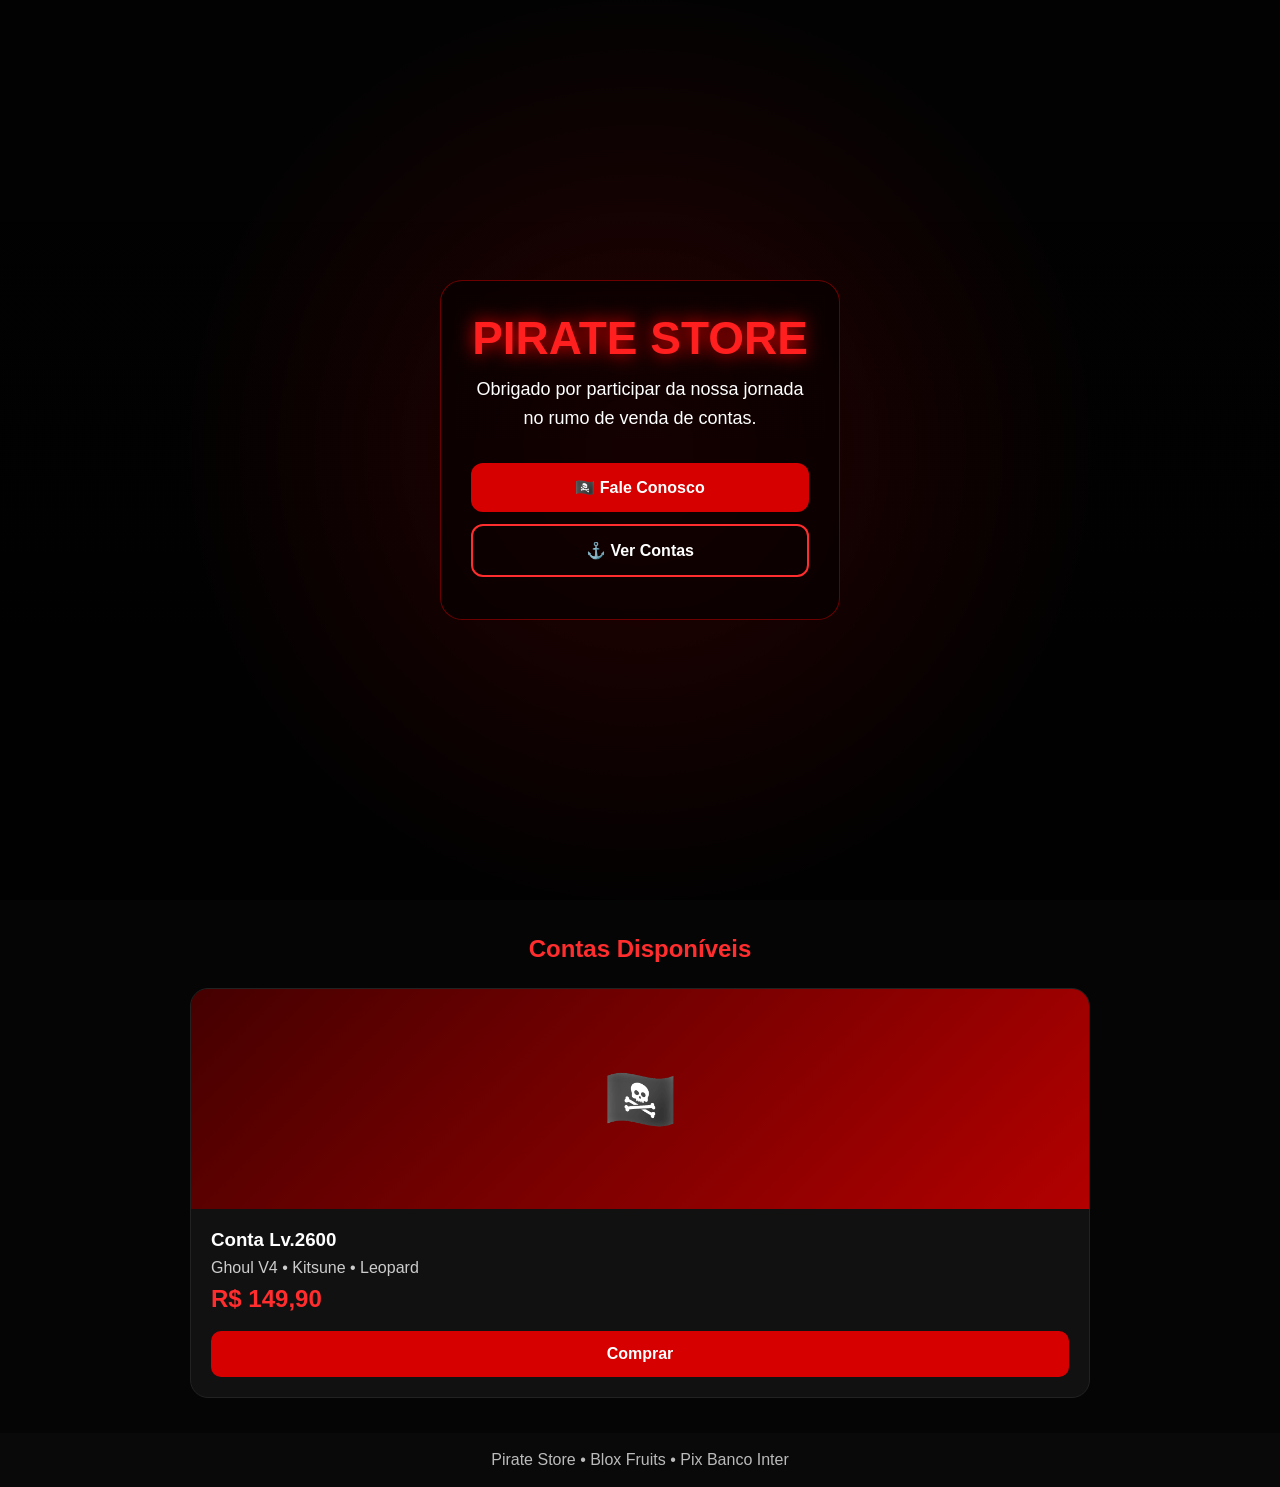
<file: Index.html>
<!DOCTYPE html>
<html lang="pt-BR">
<head>
<meta charset="UTF-8">
<meta name="viewport" content="width=device-width, initial-scale=1.0">
<title>Pirate Store</title>

<style>
*{
margin:0;
padding:0;
box-sizing:border-box;
font-family:Arial,sans-serif;
}

body{
background:#050505;
color:white;
overflow-x:hidden;
}

/* Fundo animado */
.hero{
height:100vh;
display:flex;
justify-content:center;
align-items:center;
padding:20px;
position:relative;
background:
linear-gradient(rgba(0,0,0,.65),rgba(0,0,0,.85)),
url("https://images.unsplash.com/photo-1517404215738-15263e9f9178?q=80&w=1400&auto=format&fit=crop");
background-size:cover;
background-position:center;
}

.hero::before{
content:"";
position:absolute;
inset:0;
background:radial-gradient(circle at center, rgba(255,0,0,.15), transparent 60%);
animation:pulse 4s infinite;
}

@keyframes pulse{
50%{opacity:.4}
}

.box{
position:relative;
z-index:2;
max-width:400px;
text-align:center;
background:rgba(0,0,0,.45);
backdrop-filter:blur(6px);
padding:30px;
border:1px solid rgba(255,0,0,.4);
border-radius:22px;
}

.logo{
font-size:46px;
font-weight:bold;
color:#ff1f1f;
text-shadow:0 0 18px red;
margin-bottom:10px;
}

.sub{
font-size:18px;
line-height:1.6;
margin-bottom:30px;
}

.btn{
display:block;
padding:15px;
margin:12px 0;
border-radius:12px;
text-decoration:none;
font-weight:bold;
transition:.25s;
}

.red{
background:#d60000;
color:white;
}

.red:hover{
transform:scale(1.03);
}

.out{
border:2px solid #ff2d2d;
color:white;
}

.out:hover{
background:#ff2d2d;
}

footer{
padding:18px;
text-align:center;
color:#bbb;
background:#090909;
}
</style>
</head>

<body>

<section class="hero">

<div class="box">

<div class="logo">PIRATE STORE</div>

<p class="sub">
Obrigado por participar da nossa jornada no rumo de venda de contas.
</p>

<a class="btn red" href="https://wa.me/55SEUNUMERO">
🏴‍☠️ Fale Conosco
</a>

<a class="btn out" href="#contas">
⚓ Ver Contas
</a>

</div>

</section>

<section id="contas" style="padding:35px">

<h2 style="text-align:center;margin-bottom:25px;color:#ff2d2d">
Contas Disponíveis
</h2>

<div style="
display:grid;
grid-template-columns:repeat(auto-fit,minmax(260px,1fr));
gap:20px;
max-width:900px;
margin:auto;
">

<div style="background:#111;border-radius:18px;overflow:hidden;border:1px solid #222">

<div style="
height:220px;
background:linear-gradient(135deg,#450000,#b30000);
display:flex;
justify-content:center;
align-items:center;
font-size:60px;
">
🏴‍☠️
</div>

<div style="padding:20px">

<h3>Conta Lv.2600</h3>

<p style="margin:8px 0;color:#ccc">
Ghoul V4 • Kitsune • Leopard
</p>

<h2 style="color:#ff2d2d">
R$ 149,90
</h2>

<a href="https://wa.me/55SEUNUMERO"
style="
display:block;
text-align:center;
margin-top:18px;
padding:14px;
background:#d60000;
color:white;
border-radius:10px;
text-decoration:none;
font-weight:bold;
">
Comprar
</a>

</div>

</div>

</div>

</section>

<footer>

Pirate Store • Blox Fruits • Pix Banco Inter

</footer>

</body>
</html>
</file>
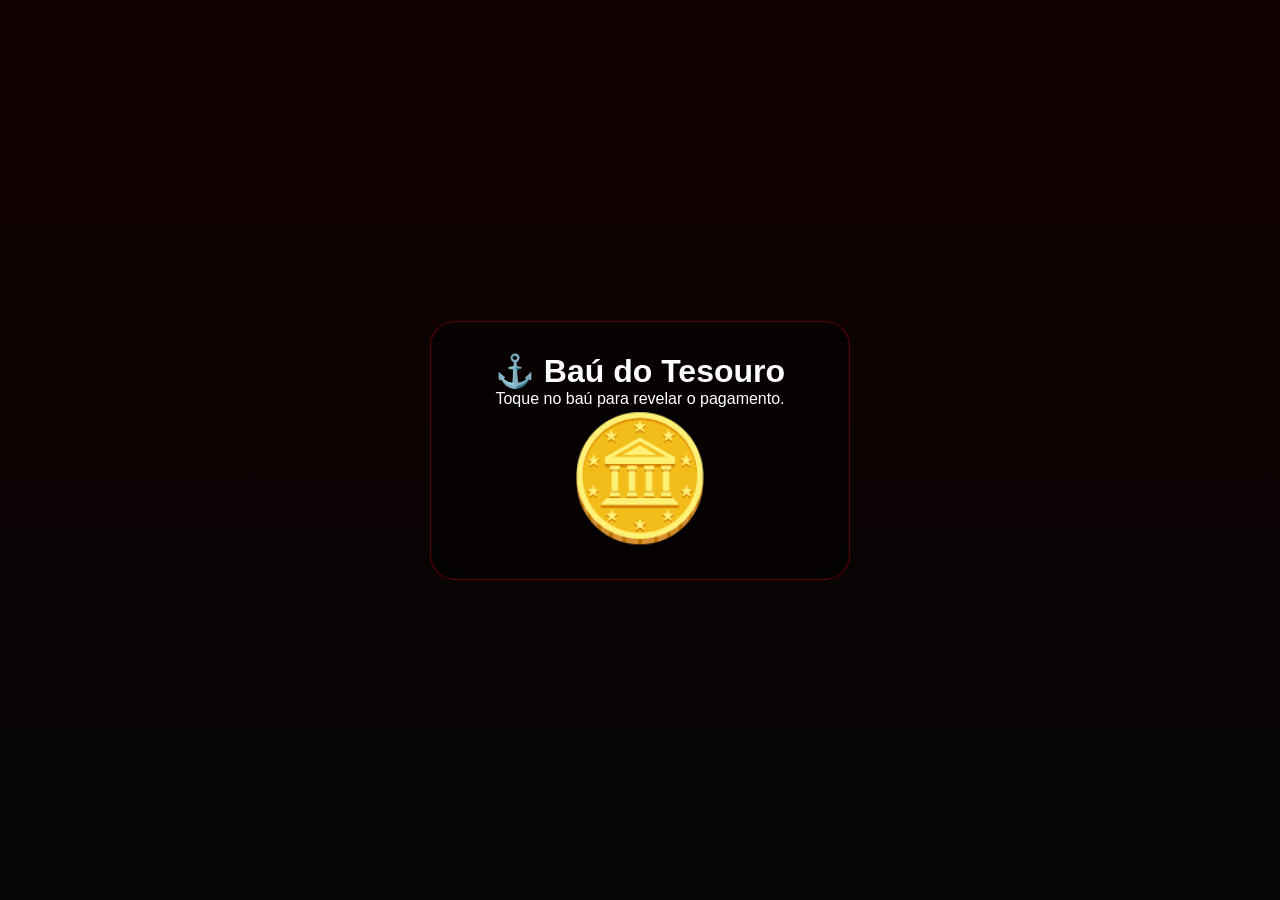
<file: checkout.html>
<!DOCTYPE html>
<html lang="pt-BR">
<head>
<meta charset="UTF-8">
<meta name="viewport" content="width=device-width, initial-scale=1.0">
<title>Checkout - Pirate Store</title>

<link rel="stylesheet" href="css/style.css">

<style>

body{
background:linear-gradient(#120000,#050505);
min-height:100vh;
display:flex;
justify-content:center;
align-items:center;
padding:20px;
}

.card{
width:100%;
max-width:420px;
background:rgba(0,0,0,.45);
backdrop-filter:blur(10px);
border:1px solid rgba(255,0,0,.35);
border-radius:25px;
padding:30px;
text-align:center;
}

.bau{
font-size:120px;
cursor:pointer;
transition:.5s;
animation:flutuar 3s infinite;
}

.bau.aberto{
transform:scale(1.15) rotate(-5deg);
filter:drop-shadow(0 0 25px gold);
}

@keyframes flutuar{
50%{transform:translateY(-8px);}
}

#conteudo{
display:none;
margin-top:25px;
}

.pix{
background:#111;
padding:15px;
border-radius:15px;
word-break:break-all;
margin:15px 0;
}

.btn{
display:block;
padding:16px;
margin-top:15px;
border-radius:14px;
text-decoration:none;
font-size:20px;
font-weight:bold;
}

.red{
background:#d10000;
color:white;
}

.out{
border:2px solid #ff2d2d;
color:white;
}

.brilho{
position:fixed;
inset:0;
pointer-events:none;
background:radial-gradient(circle,rgba(255,215,0,.15),transparent 60%);
opacity:0;
transition:.5s;
}

.brilho.on{
opacity:1;
}

</style>

</head>

<body>

<div class="brilho" id="brilho"></div>

<div class="card">

<h1>⚓ Baú do Tesouro</h1>

<p>Toque no baú para revelar o pagamento.</p>

<div id="bau" class="bau">
🪙
</div>

<div id="conteudo">

<h2>Tesouro desbloqueado!</h2>

<p>Pagamento via Banco Inter</p>

<div class="pix">

SUA_CHAVE_PIX_AQUI

</div>

<a class="btn out" href="#">
Copiar chave Pix
</a>

<a class="btn red"
href="https://wa.me/555198379743?text=Já paguei a conta da Pirate Store.">
Já paguei
</a>

</div>

</div>

<script>

const bau=document.getElementById("bau");
const conteudo=document.getElementById("conteudo");
const brilho=document.getElementById("brilho");

bau.onclick=()=>{

bau.classList.add("aberto");
brilho.classList.add("on");

setTimeout(()=>{
conteudo.style.display="block";
},500);

}

</script>

</body>
</html>
</file>
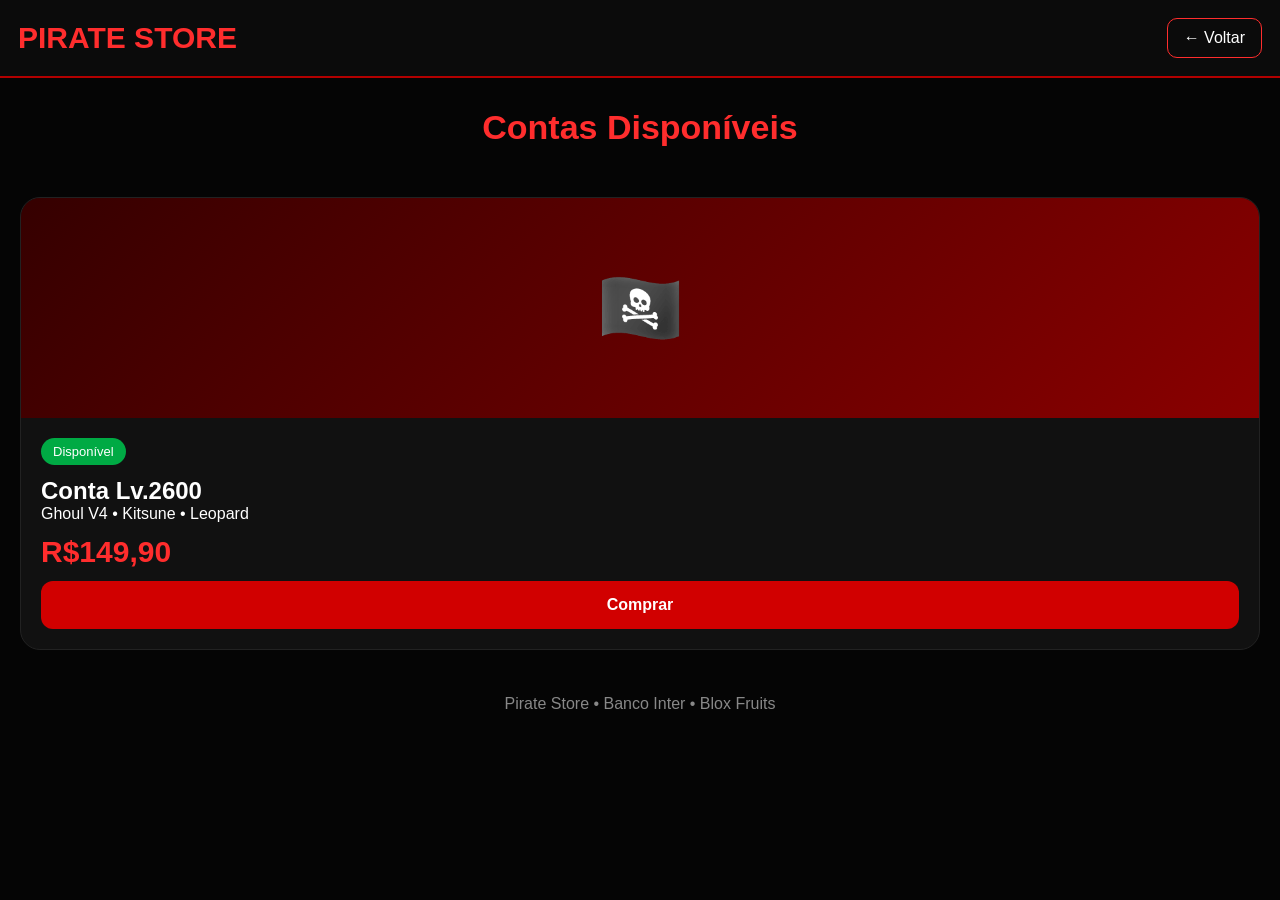
<file: Contas.html>
<!DOCTYPE html>
<html lang="pt-BR">
<head>
<meta charset="UTF-8">
<meta name="viewport" content="width=device-width, initial-scale=1.0">
<title>Contas - Pirate Store</title>

<style>

*{
margin:0;
padding:0;
box-sizing:border-box;
font-family:Arial,sans-serif;
}

body{
background:#050505;
color:white;
}

header{
position:sticky;
top:0;
background:#0b0b0b;
padding:18px;
display:flex;
justify-content:space-between;
align-items:center;
border-bottom:2px solid #b30000;
}

.logo{
font-size:30px;
font-weight:bold;
color:#ff2d2d;
}

.voltar{
text-decoration:none;
color:white;
padding:10px 16px;
border:1px solid #ff2d2d;
border-radius:10px;
}

.titulo{
text-align:center;
font-size:34px;
margin:30px 0;
color:#ff2d2d;
}

.grid{
display:grid;
grid-template-columns:repeat(auto-fit,minmax(280px,1fr));
gap:22px;
padding:20px;
}

.card{
background:#111;
border-radius:20px;
overflow:hidden;
border:1px solid #222;
transition:.3s;
}

.card:hover{
transform:translateY(-6px);
box-shadow:0 0 20px rgba(255,0,0,.35);
}

.banner{
height:220px;
display:flex;
justify-content:center;
align-items:center;
font-size:70px;
background:
linear-gradient(135deg,#350000,#8a0000);
}

.info{
padding:20px;
}

.status{
display:inline-block;
background:#00aa44;
padding:6px 12px;
border-radius:20px;
font-size:13px;
margin-bottom:12px;
}

.price{
font-size:30px;
font-weight:bold;
color:#ff2d2d;
margin:12px 0;
}

.buy{
display:block;
text-align:center;
padding:15px;
background:#d10000;
color:white;
text-decoration:none;
border-radius:12px;
font-weight:bold;
}

footer{
padding:25px;
text-align:center;
color:#888;
}
</style>

</head>

<body>

<header>

<div class="logo">PIRATE STORE</div>

<a class="voltar" href="index.html">
← Voltar
</a>

</header>

<h1 class="titulo">
Contas Disponíveis
</h1>

<div class="grid">

<div class="card">

<div class="banner">
🏴‍☠️
</div>

<div class="info">

<div class="status">
Disponível
</div>

<h2>Conta Lv.2600</h2>

<p>Ghoul V4 • Kitsune • Leopard</p>

<div class="price">
R$149,90
</div>

<a class="buy"
href="https://wa.me/555198379743?text=Quero comprar a Conta Lv.2600.">
Comprar
</a>

</div>

</div>

</div>

<footer>
Pirate Store • Banco Inter • Blox Fruits
</footer>

</body>
</html>
</file>
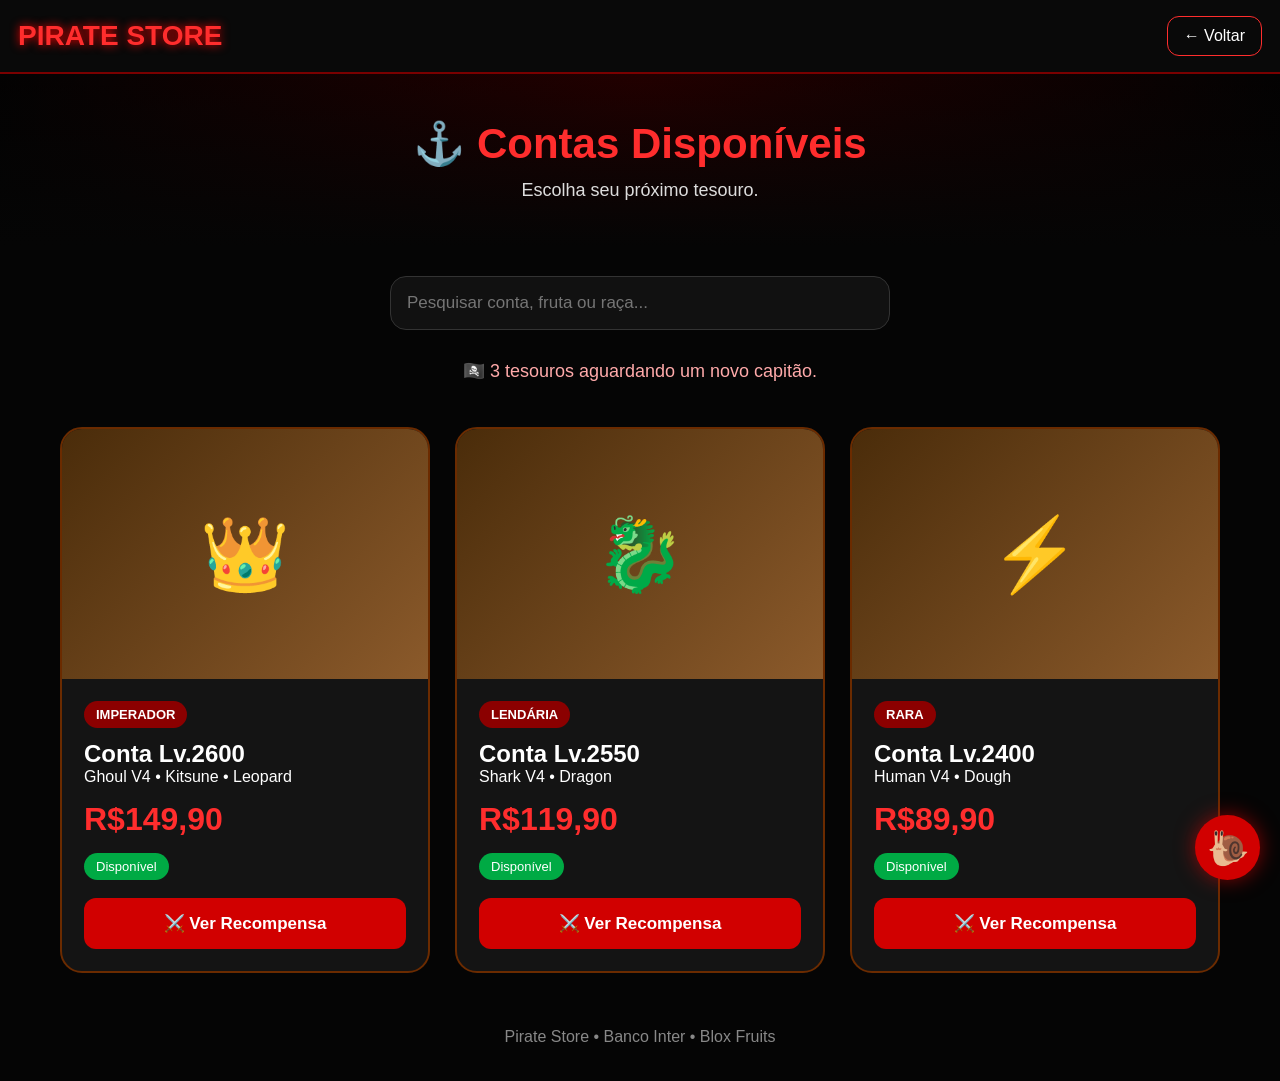
<file: contas.html>
<!DOCTYPE html>
<html lang="pt-BR">
<head>
<meta charset="UTF-8">
<meta name="viewport" content="width=device-width, initial-scale=1.0">

<title>Contas Disponíveis • Pirate Store</title>

<link rel="stylesheet" href="css/style.css">

<style>

body{
background:#050505;
color:white;
overflow-x:hidden;
}

/* ===== TOPO ===== */

header{
position:sticky;
top:0;
z-index:1000;
background:rgba(10,10,10,.92);
backdrop-filter:blur(8px);
padding:16px 18px;
display:flex;
justify-content:space-between;
align-items:center;
border-bottom:2px solid #7a0000;
}

.logo-top{
font-size:28px;
font-weight:bold;
color:#ff2d2d;
text-shadow:0 0 10px red;
}

.back{
text-decoration:none;
color:white;
padding:10px 16px;
border:1px solid #ff2d2d;
border-radius:12px;
}

/* ===== HERO ===== */

.hero-small{

padding:45px 20px;
text-align:center;
background:
linear-gradient(rgba(0,0,0,.6),rgba(5,5,5,1)),
radial-gradient(circle at top,#550000,#050505);

}

.hero-small h1{

font-size:42px;
color:#ff2d2d;
margin-bottom:12px;

}

.hero-small p{

color:#ddd;
font-size:18px;

}

/* ===== PESQUISA ===== */

.search-box{

max-width:500px;
margin:30px auto;

}

.search{

width:100%;
padding:16px;
border-radius:16px;
border:1px solid #333;
background:#111;
color:white;
font-size:17px;

}

/* ===== CONTADOR ===== */

.counter{

text-align:center;
margin-bottom:25px;
color:#ffaaaa;
font-size:18px;

}

/* ===== GRID ===== */

.grid{

display:grid;
grid-template-columns:repeat(auto-fit,minmax(280px,1fr));
gap:25px;
padding:20px;
max-width:1200px;
margin:auto;

}

/* ===== CARTAZ ===== */

.wanted{

background:#141414;
border-radius:22px;
overflow:hidden;
border:2px solid #6b2b00;
transition:.35s;
animation:balanco 5s ease-in-out infinite;
position:relative;

}

.wanted:hover{

transform:translateY(-8px);
box-shadow:0 0 30px rgba(255,0,0,.35);

}

@keyframes balanco{

0%{transform:rotate(-1deg);}
50%{transform:rotate(1deg);}
100%{transform:rotate(-1deg);}

}

.poster{

height:250px;
display:flex;
justify-content:center;
align-items:center;
font-size:72px;
background:
linear-gradient(135deg,#4a2c0a,#8b5a2b);

}

.info{

padding:22px;

}

.rarity{

display:inline-block;
padding:6px 12px;
border-radius:20px;
background:#8b0000;
font-size:13px;
margin-bottom:12px;
font-weight:bold;

}

.price{

font-size:32px;
font-weight:bold;
color:#ff2d2d;
margin:15px 0;

}

.status{

display:inline-block;
padding:6px 12px;
border-radius:20px;
background:#00aa44;
margin-bottom:18px;
font-size:13px;

}

.buy{

display:block;
text-align:center;
padding:15px;
background:#d10000;
color:white;
text-decoration:none;
border-radius:12px;
font-weight:bold;
font-size:17px;
transition:.3s;

}

.buy:hover{

background:#ff2d2d;

}

/* ===== RODAPÉ ===== */

footer{

padding:35px;
text-align:center;
color:#888;

}

/* ===== DEN DEN MUSHI ===== */

.snail{

position:fixed;
right:20px;
bottom:20px;
width:65px;
height:65px;
background:#d10000;
border-radius:50%;
display:flex;
justify-content:center;
align-items:center;
font-size:34px;
text-decoration:none;
box-shadow:0 0 20px rgba(255,0,0,.5);
animation:flutuar 3s infinite;
z-index:999;

}

@keyframes flutuar{

50%{
transform:translateY(-6px);
}

}

</style>

</head>

<body>

<header>

<div class="logo-top">
PIRATE STORE
</div>

<a href="index.html" class="back">
← Voltar
</a>

</header>

<section class="hero-small">

<h1>⚓ Contas Disponíveis</h1>

<p>Escolha seu próximo tesouro.</p>

</section>

<div class="search-box">

<input
id="pesquisa"
class="search"
type="text"
placeholder="Pesquisar conta, fruta ou raça...">

</div>

<div class="counter">

🏴‍☠️ <span id="contador">3</span> tesouros aguardando um novo capitão.

</div>

<div class="grid" id="grid">

<div class="wanted">

<div class="poster">👑</div>

<div class="info">

<div class="rarity">
IMPERADOR
</div>

<h2>Conta Lv.2600</h2>

<p>Ghoul V4 • Kitsune • Leopard</p>

<div class="price">
R$149,90
</div>

<div class="status">
Disponível
</div>

<a href="produto.html" class="buy">
⚔️ Ver Recompensa
</a>

</div>

</div>

<div class="wanted">

<div class="poster">🐉</div>

<div class="info">

<div class="rarity">
LENDÁRIA
</div>

<h2>Conta Lv.2550</h2>

<p>Shark V4 • Dragon</p>

<div class="price">
R$119,90
</div>

<div class="status">
Disponível
</div>

<a href="produto.html" class="buy">
⚔️ Ver Recompensa
</a>

</div>

</div>

<div class="wanted">

<div class="poster">⚡</div>

<div class="info">

<div class="rarity">
RARA
</div>

<h2>Conta Lv.2400</h2>

<p>Human V4 • Dough</p>

<div class="price">
R$89,90
</div>

<div class="status">
Disponível
</div>

<a href="produto.html" class="buy">
⚔️ Ver Recompensa
</a>

</div>

</div>

</div>

<footer>

Pirate Store • Banco Inter • Blox Fruits

</footer>

<a
class="snail"
href="https://wa.me/555198379743?text=Olá! Preciso de ajuda na Pirate Store."
title="Fale Conosco">

🐌

</a>

<script>

const pesquisa=document.getElementById("pesquisa");
const cards=document.querySelectorAll(".wanted");

pesquisa.addEventListener("keyup",()=>{

const texto=pesquisa.value.toLowerCase();

cards.forEach(card=>{

const conteudo=card.innerText.toLowerCase();

card.style.display=conteudo.includes(texto)
? "block"
: "none";

});

});

</script>

</body>
</html>
</file>
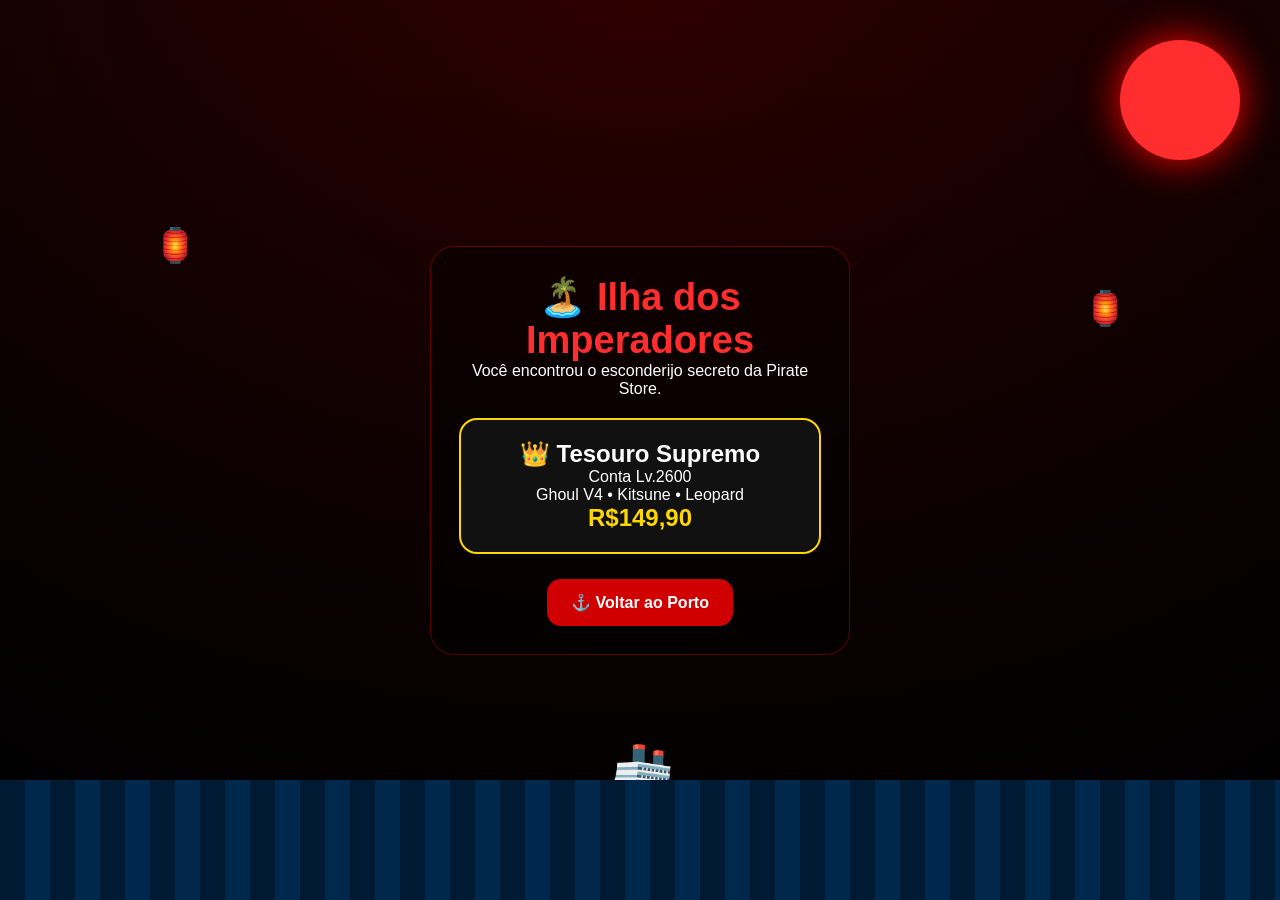
<file: ilha.html>
<!DOCTYPE html>
<html lang="pt-BR">
<head>
<meta charset="UTF-8">
<meta name="viewport" content="width=device-width,initial-scale=1.0">

<title>Ilha dos Imperadores</title>

<link rel="stylesheet" href="css/style.css">

<style>

body{
margin:0;
background:#050505;
color:white;
overflow:hidden;
}

.cenario{

position:relative;
height:100vh;
display:flex;
justify-content:center;
align-items:center;
text-align:center;
overflow:hidden;

background:
linear-gradient(rgba(0,0,0,.45),rgba(0,0,0,.9)),
radial-gradient(circle at top,#550000,#050505);

}

.lua{

position:absolute;
top:40px;
right:40px;
width:120px;
height:120px;
background:#ff2d2d;
border-radius:50%;
box-shadow:0 0 40px red;
animation:lua 4s infinite alternate;

}

@keyframes lua{

to{
transform:scale(1.05);
}

}

.mar{

position:absolute;
bottom:0;
width:100%;
height:120px;
background:
repeating-linear-gradient(
90deg,
#001a33 0 25px,
#00284d 25px 50px
);

animation:ondas 3s infinite linear;

}

@keyframes ondas{

to{
background-position:120px 0;
}

}

.navio{

position:absolute;
bottom:80px;
font-size:70px;
animation:balancar 3s infinite ease-in-out;

}

@keyframes balancar{

50%{
transform:rotate(3deg) translateY(-8px);
}

}

.box{

position:relative;
z-index:5;
width:90%;
max-width:420px;
background:rgba(0,0,0,.45);
backdrop-filter:blur(8px);
padding:28px;
border-radius:24px;
border:1px solid rgba(255,0,0,.35);

}

.box h1{

font-size:38px;
color:#ff2d2d;

}

.tesouro{

margin-top:20px;
padding:20px;
border-radius:18px;
background:#111;
border:2px solid gold;
animation:ouro 2s infinite;

}

@keyframes ouro{

50%{
box-shadow:0 0 25px gold;
}

}

.voltar{

display:inline-block;
margin-top:25px;
padding:14px 24px;
background:#d10000;
border-radius:14px;
text-decoration:none;
color:white;
font-weight:bold;

}

.lanterna{

position:absolute;
font-size:34px;
animation:piscando 2s infinite;

}

.l1{left:12%;top:25%;}
.l2{right:12%;top:32%;}

@keyframes piscando{

50%{
opacity:.5;
}

}

</style>

</head>

<body>

<section class="cenario">

<div class="lua"></div>

<div class="lanterna l1">🏮</div>
<div class="lanterna l2">🏮</div>

<div class="navio">🚢</div>

<div class="box">

<h1>🏝️ Ilha dos Imperadores</h1>

<p>Você encontrou o esconderijo secreto da Pirate Store.</p>

<div class="tesouro">

<h2>👑 Tesouro Supremo</h2>

<p>Conta Lv.2600</p>

<p>Ghoul V4 • Kitsune • Leopard</p>

<h2 style="color:gold;">R$149,90</h2>

</div>

<a href="index.html" class="voltar">

⚓ Voltar ao Porto

</a>

</div>

<div class="mar"></div>

</section>

</body>
</html>
</file>
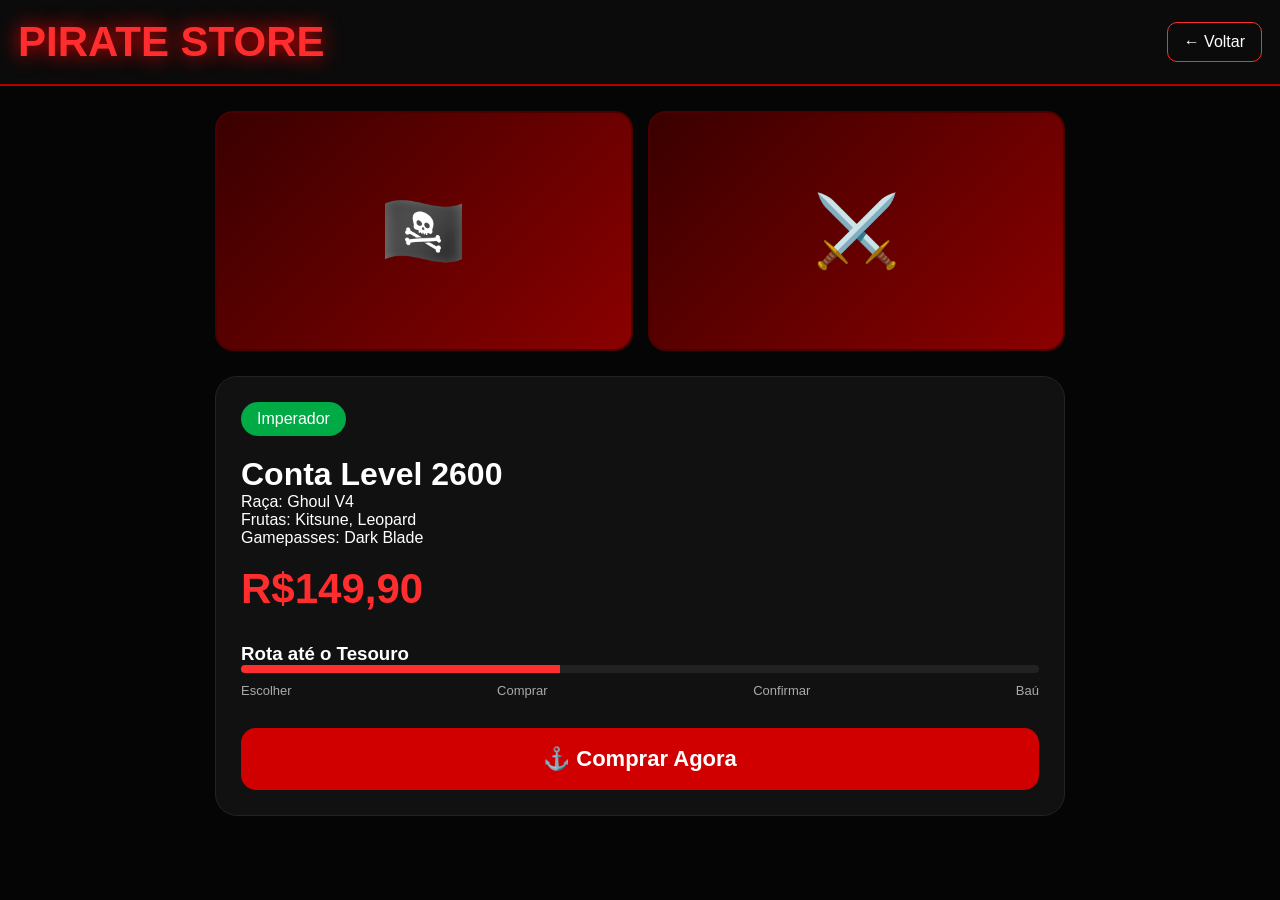
<file: produto.html>
<!DOCTYPE html>
<html lang="pt-BR">
<head>
<meta charset="UTF-8">
<meta name="viewport" content="width=device-width, initial-scale=1.0">
<title>Conta Lv.2600 - Pirate Store</title>

<link rel="stylesheet" href="css/style.css">

<style>

.topo{
position:sticky;
top:0;
padding:18px;
display:flex;
justify-content:space-between;
align-items:center;
background:#0b0b0b;
border-bottom:2px solid #b30000;
z-index:100;
}

.back{
text-decoration:none;
color:white;
padding:10px 16px;
border:1px solid #ff2d2d;
border-radius:10px;
}

.container{
max-width:900px;
margin:auto;
padding:25px;
}

.galeria{
display:grid;
grid-template-columns:repeat(auto-fit,minmax(250px,1fr));
gap:15px;
margin-bottom:25px;
}

.foto{
height:240px;
border-radius:18px;
display:flex;
justify-content:center;
align-items:center;
font-size:70px;
background:linear-gradient(135deg,#3a0000,#8b0000);
border:2px solid #4b0000;
}

.info{
background:#111;
padding:25px;
border-radius:22px;
border:1px solid #222;
}

.preco{
font-size:42px;
font-weight:bold;
color:#ff2d2d;
margin:18px 0;
}

.badge{
display:inline-block;
padding:8px 16px;
border-radius:20px;
background:#00aa44;
margin-bottom:20px;
}

.rota{
margin:30px 0;
}

.barra{
height:8px;
background:#222;
border-radius:20px;
overflow:hidden;
}

.progresso{
width:40%;
height:100%;
background:#ff2d2d;
animation:andar 2s infinite alternate;
}

@keyframes andar{
from{width:25%;}
to{width:45%;}
}

.etapas{
display:flex;
justify-content:space-between;
margin-top:10px;
font-size:13px;
color:#aaa;
}

.botao-comprar{
display:block;
text-align:center;
padding:18px;
background:#d10000;
color:white;
text-decoration:none;
font-size:22px;
font-weight:bold;
border-radius:15px;
margin-top:25px;
}

.botao-comprar:hover{
background:#ff2d2d;
transform:scale(1.02);
}

</style>

</head>

<body>

<div class="topo">

<div class="logo">PIRATE STORE</div>

<a class="back" href="contas.html">← Voltar</a>

</div>

<div class="container">

<div class="galeria">

<div class="foto">🏴‍☠️</div>

<div class="foto">⚔️</div>

</div>

<div class="info">

<div class="badge">Imperador</div>

<h1>Conta Level 2600</h1>

<p>Raça: Ghoul V4</p>
<p>Frutas: Kitsune, Leopard</p>
<p>Gamepasses: Dark Blade</p>

<div class="preco">
R$149,90
</div>

<div class="rota">

<h3>Rota até o Tesouro</h3>

<div class="barra">
<div class="progresso"></div>
</div>

<div class="etapas">
<span>Escolher</span>
<span>Comprar</span>
<span>Confirmar</span>
<span>Baú</span>
</div>

</div>

<a class="botao-comprar"
href="checkout.html">
⚓ Comprar Agora
</a>

</div>

</div>

</body>
</html>
</file>
<file: css/style.css>
:root{
--red:#d10000;
--red2:#ff2d2d;
--bg:#050505;
}

*{
margin:0;
padding:0;
box-sizing:border-box;
font-family:Arial,sans-serif;
}

body{
background:var(--bg);
color:white;
overflow-x:hidden;
}

/* HERO */

.hero{
position:relative;
min-height:100vh;
display:flex;
justify-content:center;
align-items:center;
overflow:hidden;
}

.bg{
position:absolute;
inset:0;
background:
linear-gradient(rgba(0,0,0,.35),rgba(0,0,0,.88)),
url("../assets/luffy-bg.webp");
background-size:cover;
background-position:center;
filter:brightness(.55);
}

/* CHUVA */

.rain{
position:absolute;
inset:0;
pointer-events:none;
overflow:hidden;
}

.drop{
position:absolute;
top:-20px;
width:2px;
height:20px;
background:rgba(255,70,70,.8);
animation:rain linear infinite;
}

@keyframes rain{
100%{
transform:translateY(110vh);
}
}

/* BRASAS */

.embers{
position:absolute;
inset:0;
overflow:hidden;
}

.embers span{
position:absolute;
bottom:-20px;
width:6px;
height:6px;
background:#ff4d00;
border-radius:50%;
animation:subir linear infinite;
}

@keyframes subir{
100%{
transform:translateY(-110vh);
opacity:0;
}
}

/* RELÂMPAGO */

.flash{
position:absolute;
inset:0;
background:
radial-gradient(circle at 20% 20%,rgba(255,0,0,.25),transparent 35%),
radial-gradient(circle at 80% 35%,rgba(255,0,0,.18),transparent 30%);
animation:raio 2.5s infinite;
}

@keyframes raio{
50%{opacity:.35;}
}

/* CARD */

.box{
position:relative;
z-index:5;
width:90%;
max-width:390px;
padding:30px;
background:rgba(0,0,0,.42);
backdrop-filter:blur(10px);
border-radius:24px;
border:1px solid rgba(255,0,0,.35);
text-align:center;
}

.logo{
font-size:42px;
font-weight:bold;
color:#ff2d2d;
text-shadow:0 0 20px red;
animation:glow 2s infinite alternate;
}

@keyframes glow{
to{text-shadow:0 0 35px red;}
}

.btn{
display:block;
padding:16px;
margin:12px 0;
border-radius:14px;
text-decoration:none;
color:white;
font-weight:bold;
}

.red{background:#d10000;}
.out{border:2px solid #ff2d2d;}

.btn:hover{
transform:scale(1.03);
}

/* MENU */

.menu{
position:fixed;
left:-280px;
top:0;
width:260px;
height:100%;
background:#0b0b0b;
padding:25px;
display:flex;
flex-direction:column;
gap:18px;
transition:.35s;
z-index:6000;
border-right:2px solid #7a0000;
}

.menu.show{left:0;}

.menu-header{
display:flex;
justify-content:space-between;
align-items:center;
font-size:22px;
color:#ff2d2d;
margin-bottom:20px;
}

.menu a{
text-decoration:none;
color:white;
padding:12px;
border-radius:10px;
}

.menu a:hover{
background:#d10000;
}

.menu-btn{
position:fixed;
top:15px;
left:15px;
width:50px;
height:50px;
background:#d10000;
border:none;
color:white;
font-size:24px;
border-radius:12px;
z-index:7000;
cursor:pointer;
}

.topbar{
position:fixed;
top:0;
left:0;
right:0;
height:60px;
display:flex;
justify-content:center;
align-items:center;
background:rgba(0,0,0,.35);
backdrop-filter:blur(8px);
z-index:5000;
}

.topbar span{
color:#ff2d2d;
font-weight:bold;
letter-spacing:2px;
}

/* BANNER */

.banner{
position:absolute;
top:80px;
left:50%;
transform:translateX(-50%);
width:92%;
max-width:500px;
height:120px;
border-radius:20px;
overflow:hidden;
z-index:5;
background:rgba(0,0,0,.45);
backdrop-filter:blur(8px);
border:1px solid rgba(255,0,0,.35);
}

.slide{
position:absolute;
inset:0;
display:flex;
flex-direction:column;
justify-content:center;
align-items:center;
opacity:0;
transition:.8s;
padding:20px;
text-align:center;
}

.slide.active{opacity:1;}

.slide h2{
color:#ff2d2d;
}

/* BÚSSOLA */

.compass{
position:fixed;
bottom:18px;
left:18px;
font-size:34px;
cursor:pointer;
z-index:100;
}
</file>
